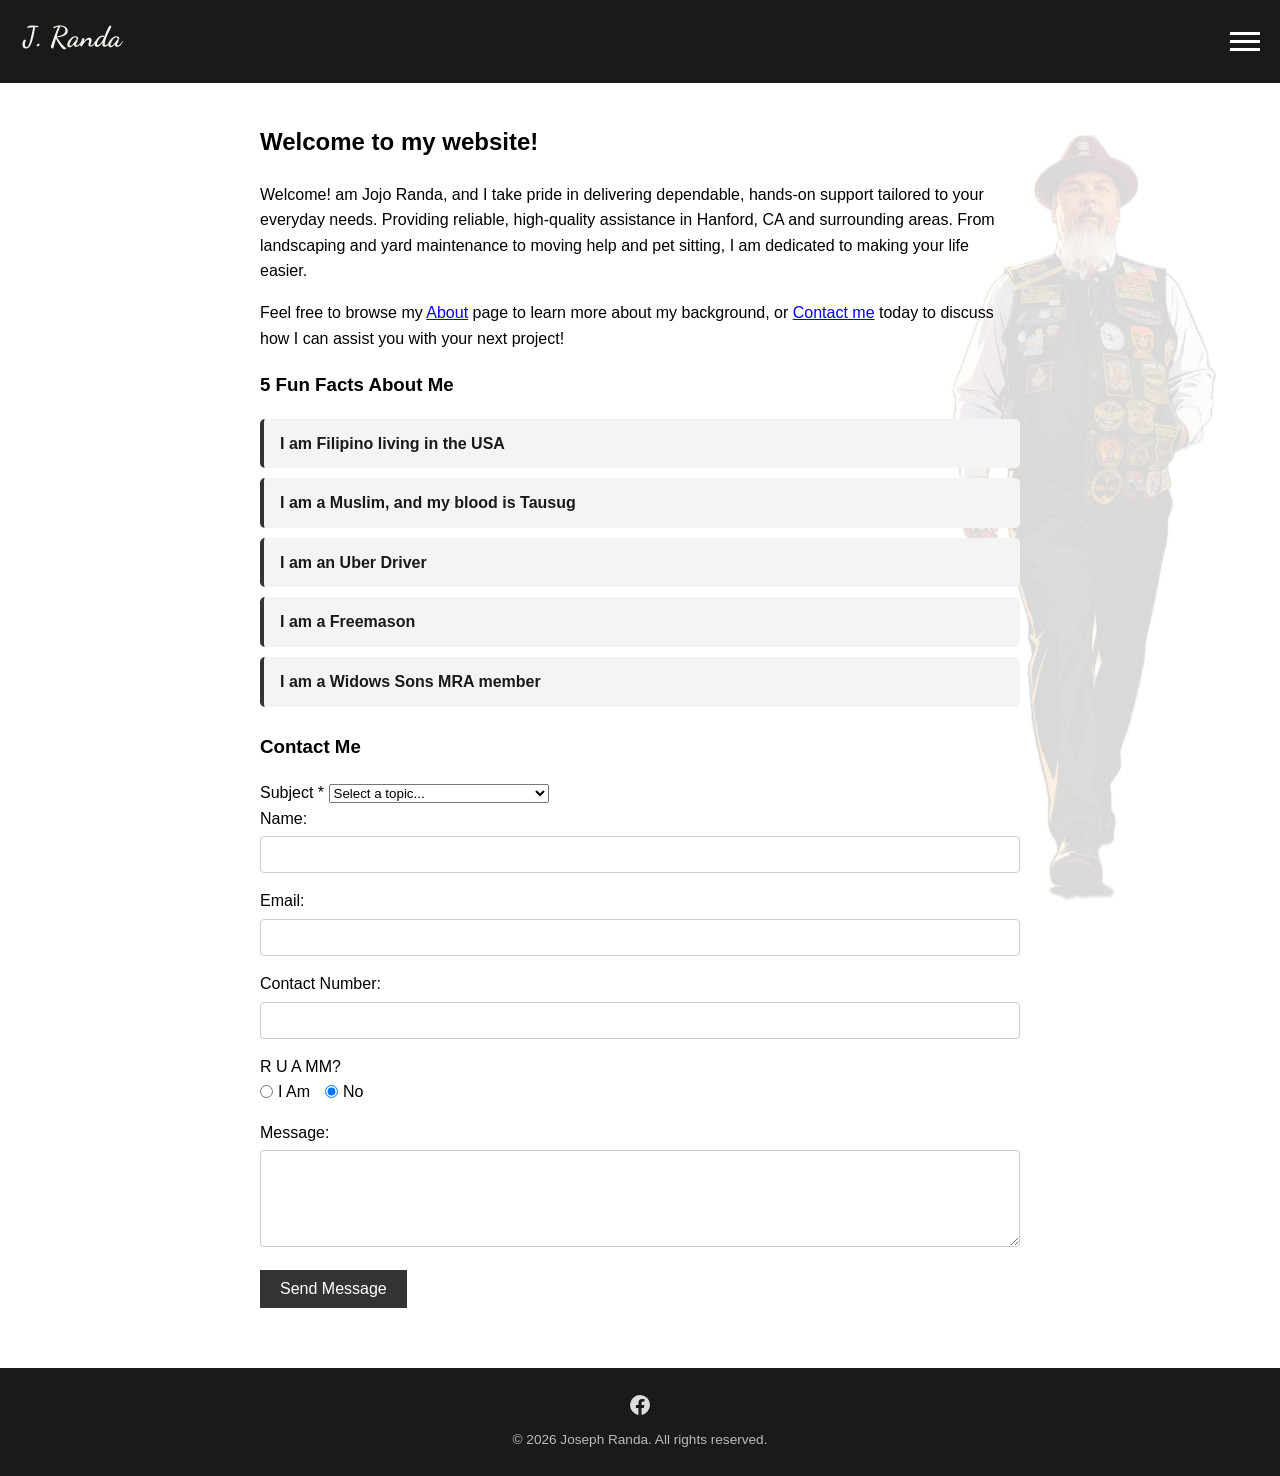
<file: index.html>
<!DOCTYPE html>
<html lang="en">
<head>
    <meta charset="UTF-8">
    <meta name="viewport" content="width=device-width, initial-scale=1.0">
    <title>J. Randa - Home</title>
    <link rel="stylesheet" href="style.css">
    <link rel="preconnect" href="https://fonts.googleapis.com">
    <link rel="preconnect" href="https://fonts.gstatic.com" crossorigin>
    <link href="https://fonts.googleapis.com/css2?family=Dancing+Script:wght@700&display=swap" rel="stylesheet">
</head>
<body>
    <!-- Floating Background Image -->
    <!-- CRITICAL: Make sure the file in GitHub is named EXACTLY IMG_4320.PNG -->
    <img src="images/IMG_4320.png" alt="JoJo Randa Background" class="floating-bg">


    <!-- HEADER (Closes before the main content) -->
    <header>
        <h1 class="site-logo"><a href="index.html" aria-label="JoJo Randa - Home"><svg viewBox="0 0 190 56" width="150" height="44" role="img" aria-hidden="true" focusable="false"><text x="4" y="42" font-family="'Dancing Script', cursive" font-weight="700" font-size="40" fill="#f7f4ee">J. Randa</text></svg></a></h1>
        
        <!-- Hamburger Icon -->
        <div class="hamburger" id="hamburger" onclick="toggleMenu()">
            <div></div>
            <div></div>
            <div></div>
        </div>
        
        <!-- Navigation Links -->
        <nav id="nav-menu">
            <a href="index.html">Home</a>
            <a href="about.html">About</a>
            <a href="uber.html">Uber</a>
            <a href="services.html">Services</a>
            <a href="faqs.html">FAQs</a>
            <a href="terms.html">Terms</a>
            <a href="privacy.html">Privacy</a>
        </nav>
    </header> 
    <!-- END OF HEADER -->

    <!-- MAIN CONTENT -->
    <div class="container">
        <h2>Welcome to my website!</h2>
        <p>Welcome! am Jojo Randa, and I take pride in delivering dependable, hands-on support tailored to your everyday needs. Providing reliable, high-quality assistance in Hanford, CA and surrounding areas. From landscaping and yard maintenance to moving help and pet sitting, I am dedicated to making your life easier.</p>
        <p>Feel free to browse my <a href="about.html" target="_self">About</a> page to learn more about my background, or <a href="index.html#contact">Contact me</a> today to discuss how I can assist you with your next project!</p>
        <h3>5 Fun Facts About Me</h3>
        <ul class="fun-facts">
            <li><a href="about.html#fact-filipino">I am Filipino living in the USA</a></li>
            <li><a href="about.html#fact-tausug">I am a Muslim, and my blood is Tausug</a></li>
            <li><a href="about.html#fact-uber">I am an Uber Driver</a></li>
            <li><a href="about.html#fact-freemason">I am a Freemason</a></li>
            <li><a href="about.html#fact-widowssons">I am a Widows Sons MRA member</a></li>
        </ul>

        <h3 id="contact">Contact Me</h3>
        <form action="https://formspree.io/f/xbgjalpl" method="POST">
            <label for="subject">Subject *</label>
            <select id="subject" name="subject" required>
                <option value="" disabled selected>Select a topic...</option>
                <option value="Landscaping">Landscaping & yard maintenance</option>
                <option value="Driving">Driving & package handling</option>
                <option value="Other services">Pet sitting, cleaning, etc...</option>
                <option value="I want to HIRE you!">I want to HIRE you!</option>
                <option value="Kuyang, broSon!">kuyang broSon!</option>
            </select> <!-- THIS WAS MISSING -->
<br>
            <label>Name:</label>
            <input type="text" name="name" required>
            
            <label>Email:</label>
            <input type="email" name="email" required>
            
            <label>Contact Number:</label>
            <input type="tel" name="phone" required>
            
            <label>R U A MM?</label>
            <div style="margin-bottom: 15px; display: flex; align-items: center; gap: 15px;">
                <label style="display: flex; align-items: center; font-weight: normal;">
                    <input type="radio" name="is_mm" value="Yes" id="mm_yes" style="width: auto; margin: 0 5px 0 0;" onchange="toggleMasonicFields()"> I Am
                </label>
                <label style="display: flex; align-items: center; font-weight: normal;">
                    <input type="radio" name="is_mm" value="No" id="mm_no" style="width: auto; margin: 0 5px 0 0;" onchange="toggleMasonicFields()" checked> No
                </label>
            </div>

            <!-- This section is hidden by default and shown via JavaScript -->
            <div id="masonic_fields" style="display: none; background: #f4f4f4; padding: 15px; border-radius: 5px; margin-bottom: 15px; border-left: 4px solid #333;">
                <label>Mother Lodge:</label>
                <input type="text" name="mother_lodge">
                
                <label>Grand Lodge of:</label>
                <input type="text" name="grand_lodge">
            </div>

            <label>Message:</label>
            <textarea name="message" rows="5" required></textarea>
            
            <button type="submit">Send Message</button>
        </form>
    </div>

    <!-- Add this script right below the container to make the Yes/No buttons work -->
    <script>
        function toggleMasonicFields() {
            var yesRadio = document.getElementById('mm_yes');
            var masonicFields = document.getElementById('masonic_fields');
            
            if (yesRadio.checked) {
                masonicFields.style.display = 'block';
            } else {
                masonicFields.style.display = 'none';
            }
        }
    </script>

    <!-- FOOTER -->
    <footer>
        <nav class="footer-nav">
            <a href="terms.html">Terms</a>
            <a href="privacy.html">Privacy</a>
            <a href="faqs.html">FAQs</a>
        </nav>
        <div class="footer-social">
            <a href="https://www.facebook.com/joseph.randa357TAUSUG" target="_blank" rel="noopener noreferrer" aria-label="Facebook">
                <svg viewBox="0 0 24 24" width="24" height="24" fill="currentColor" aria-hidden="true" focusable="false"><path d="M22 12a10 10 0 1 0-11.56 9.88v-6.99H7.9V12h2.54V9.8c0-2.5 1.49-3.89 3.77-3.89 1.09 0 2.24.2 2.24.2v2.46h-1.26c-1.24 0-1.63.77-1.63 1.56V12h2.78l-.45 2.89h-2.33v6.99A10 10 0 0 0 22 12z"/></svg>
            </a>
        </div>
        <p>&copy; 2026 Joseph Randa. All rights reserved.</p>
    </footer>

    <!-- JavaScript to toggle the menu -->
    <script>
        function toggleMenu() {
            document.getElementById('hamburger').classList.toggle('open');
            document.getElementById('nav-menu').classList.toggle('open');
        }
    </script>
</body>
</html>
</file>
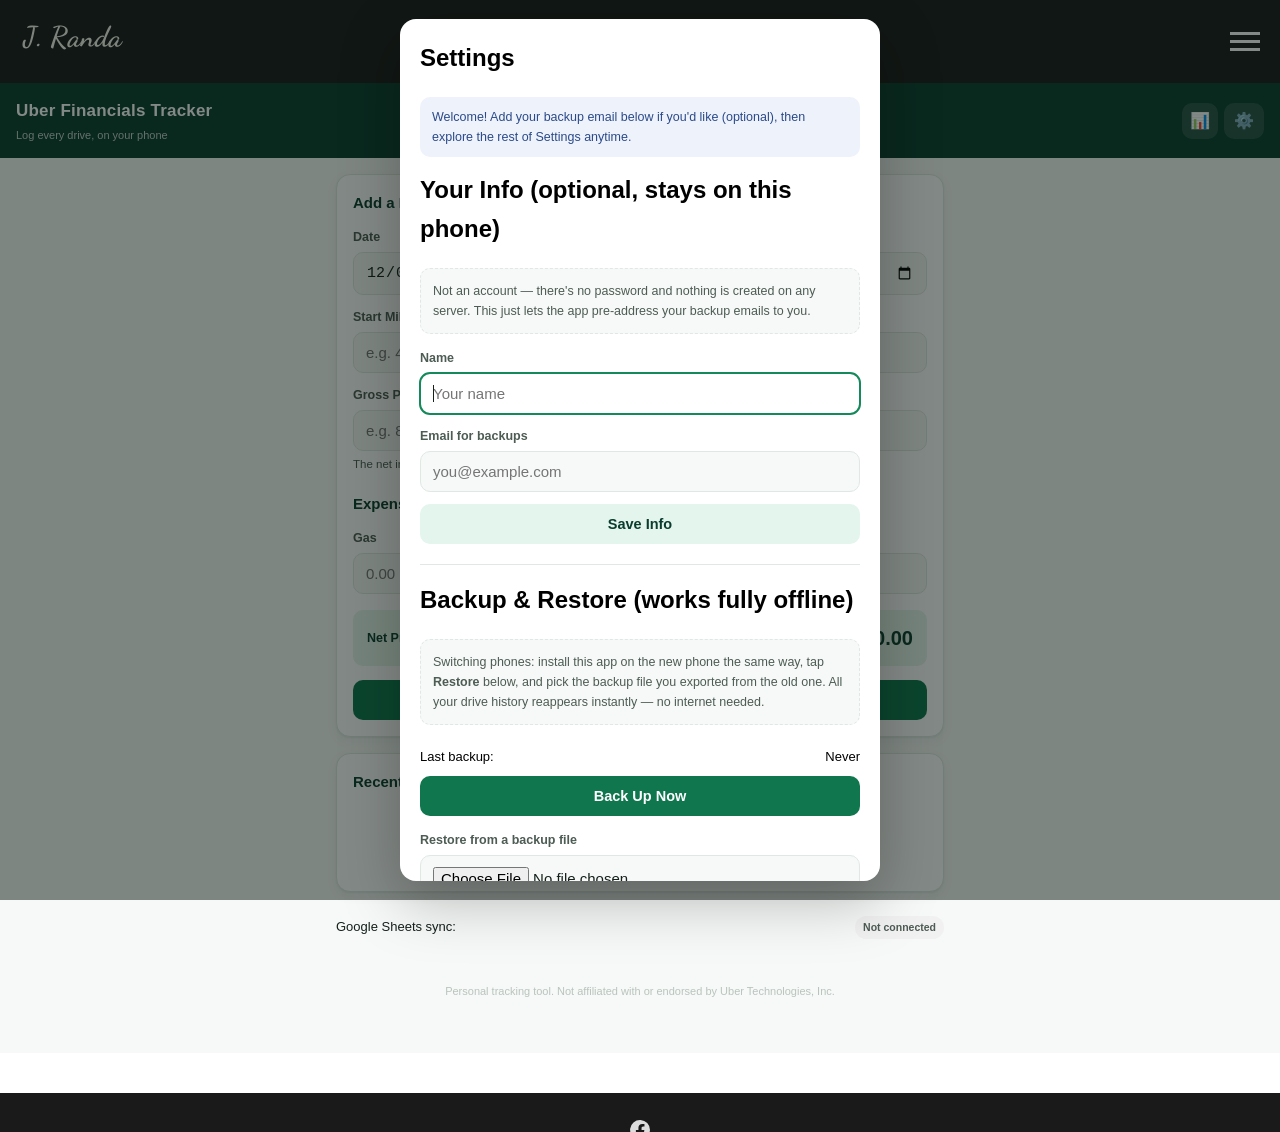
<file: uber/index.html>
<!DOCTYPE html>
<html lang="en">
<head>
<meta charset="UTF-8">
<meta http-equiv="refresh" content="0; url=../uber.html">
<title>Uber Financials Tracker</title>
</head>
<body>
<p><a href="../uber.html">Continue to Uber Financials Tracker</a></p>
</body>
</html>
</file>
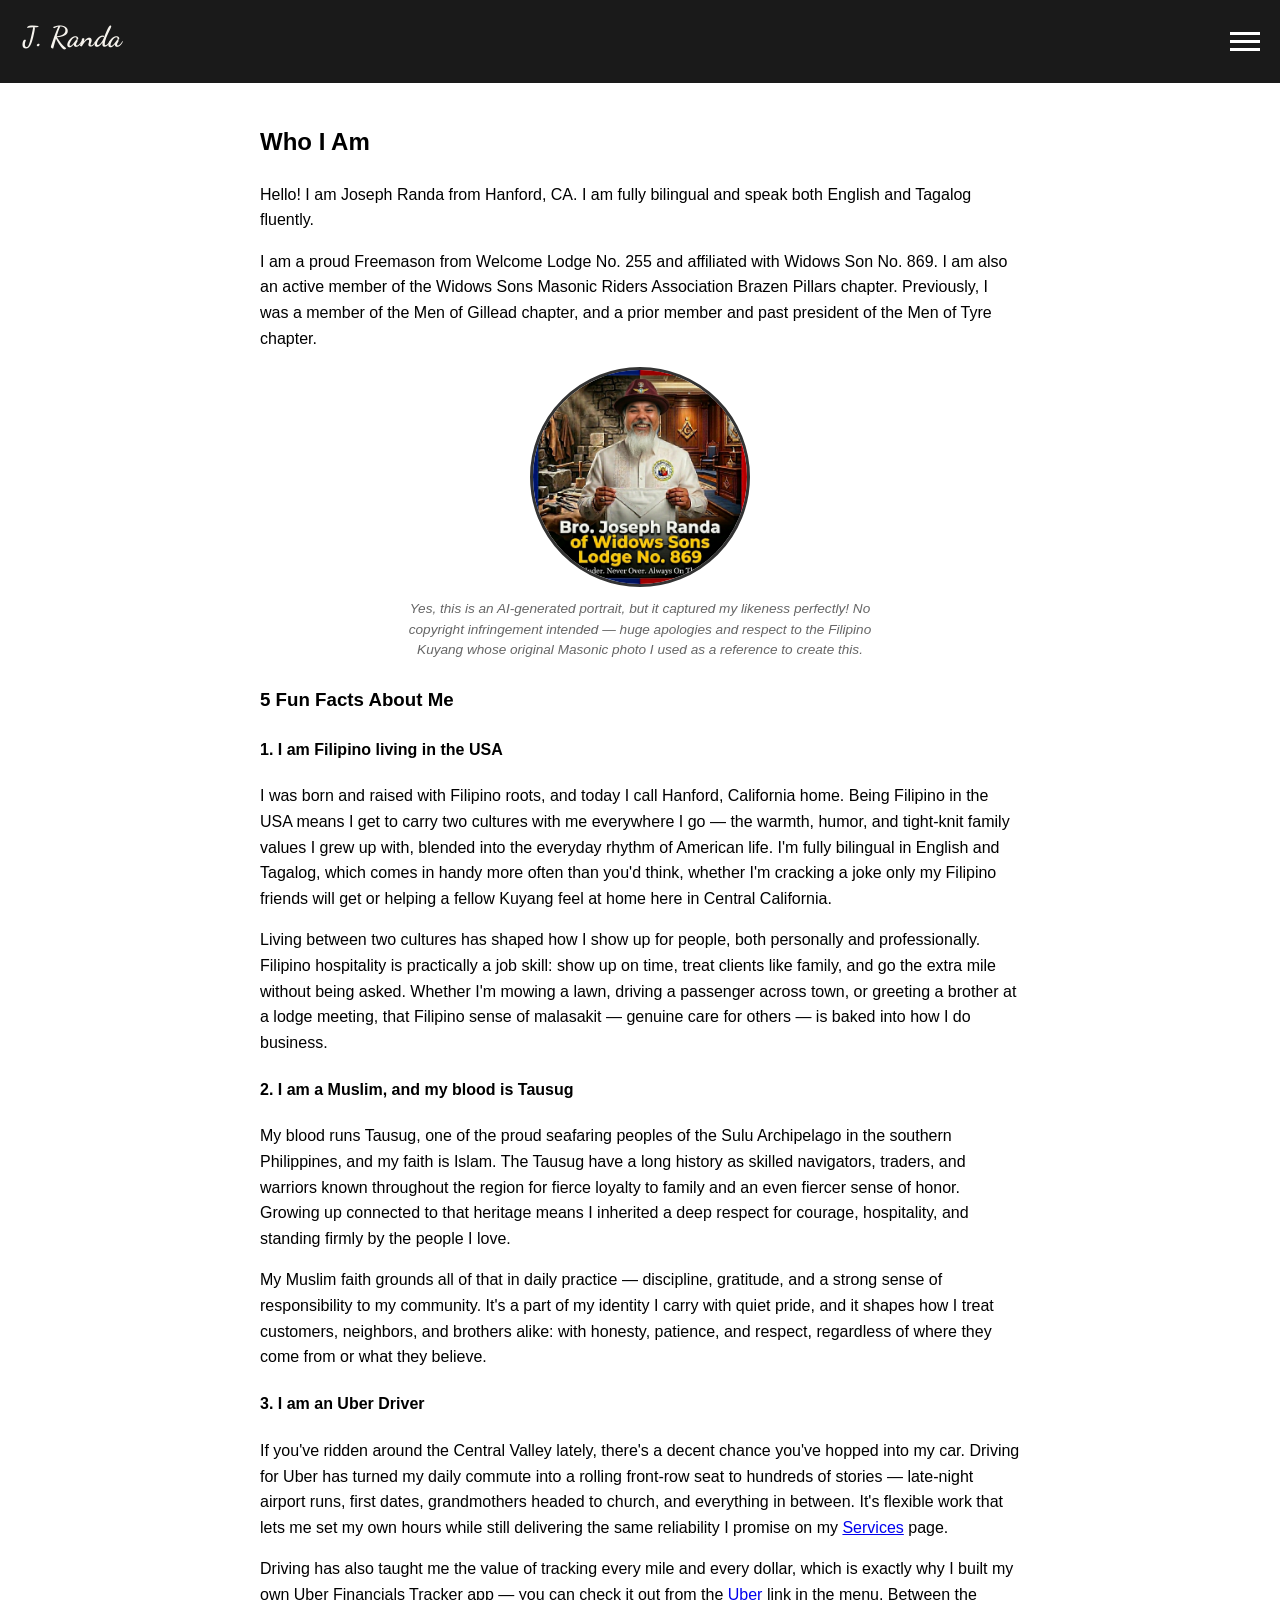
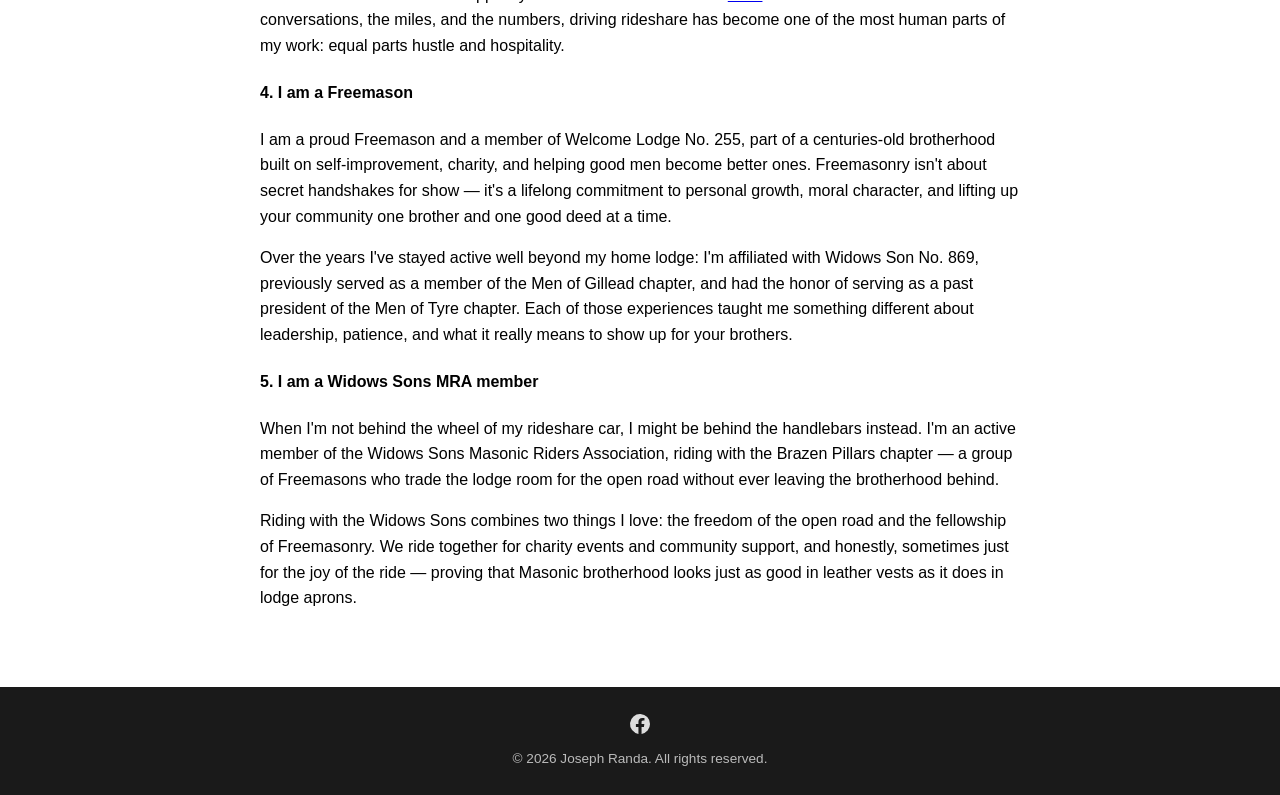
<file: about.html>
<!DOCTYPE html>
<html lang="en">
<head>
    <meta charset="UTF-8">
    <meta name="viewport" content="width=device-width, initial-scale=1.0">
    <title>J. Randa - About</title>
    <link rel="stylesheet" href="style.css">
    <link rel="preconnect" href="https://fonts.googleapis.com">
    <link rel="preconnect" href="https://fonts.gstatic.com" crossorigin>
    <link href="https://fonts.googleapis.com/css2?family=Dancing+Script:wght@700&display=swap" rel="stylesheet">
</head>
<body>
    <header>
    <h1 class="site-logo"><a href="index.html" aria-label="JoJo Randa - Home"><svg viewBox="0 0 190 56" width="150" height="44" role="img" aria-hidden="true" focusable="false"><text x="4" y="42" font-family="'Dancing Script', cursive" font-weight="700" font-size="40" fill="#f7f4ee">J. Randa</text></svg></a></h1>
    <div class="hamburger" id="hamburger" onclick="toggleMenu()">
        <div></div>
        <div></div>
        <div></div>
    </div>
    <nav id="nav-menu">
        <a href="index.html">Home</a>
        <a href="about.html">About</a>
        <a href="uber.html">Uber</a>
        <a href="services.html">Services</a>
        <a href="faqs.html">FAQs</a>
        <a href="terms.html">Terms</a>
        <a href="privacy.html">Privacy</a>
    </nav>
</header>

    <div class="container">
        <h2>Who I Am</h2>
        <p>Hello! I am Joseph Randa from Hanford, CA. I am fully bilingual and speak both English and Tagalog fluently.</p>
        <p>I am a proud Freemason from Welcome Lodge No. 255 and affiliated with Widows Son No. 869. I am also an active member of the Widows Sons Masonic Riders Association Brazen Pillars chapter. Previously, I was a member of the Men of Gillead chapter, and a prior member and past president of the Men of Tyre chapter.</p>

        <figure class="profile-pic">
            <img src="images/IMG_2097.png" alt="Portrait of Joseph Randa">
            <figcaption>Yes, this is an AI-generated portrait, but it captured my likeness perfectly! No copyright infringement intended &mdash; huge apologies and respect to the Filipino Kuyang whose original Masonic photo I used as a reference to create this.</figcaption>
        </figure>

        <h3>5 Fun Facts About Me</h3>

        <h4 id="fact-filipino">1. I am Filipino living in the USA</h4>
        <p>I was born and raised with Filipino roots, and today I call Hanford, California home. Being Filipino in the USA means I get to carry two cultures with me everywhere I go — the warmth, humor, and tight-knit family values I grew up with, blended into the everyday rhythm of American life. I'm fully bilingual in English and Tagalog, which comes in handy more often than you'd think, whether I'm cracking a joke only my Filipino friends will get or helping a fellow Kuyang feel at home here in Central California.</p>
        <p>Living between two cultures has shaped how I show up for people, both personally and professionally. Filipino hospitality is practically a job skill: show up on time, treat clients like family, and go the extra mile without being asked. Whether I'm mowing a lawn, driving a passenger across town, or greeting a brother at a lodge meeting, that Filipino sense of malasakit — genuine care for others — is baked into how I do business.</p>

        <h4 id="fact-tausug">2. I am a Muslim, and my blood is Tausug</h4>
        <p>My blood runs Tausug, one of the proud seafaring peoples of the Sulu Archipelago in the southern Philippines, and my faith is Islam. The Tausug have a long history as skilled navigators, traders, and warriors known throughout the region for fierce loyalty to family and an even fiercer sense of honor. Growing up connected to that heritage means I inherited a deep respect for courage, hospitality, and standing firmly by the people I love.</p>
        <p>My Muslim faith grounds all of that in daily practice — discipline, gratitude, and a strong sense of responsibility to my community. It's a part of my identity I carry with quiet pride, and it shapes how I treat customers, neighbors, and brothers alike: with honesty, patience, and respect, regardless of where they come from or what they believe.</p>

        <h4 id="fact-uber">3. I am an Uber Driver</h4>
        <p>If you've ridden around the Central Valley lately, there's a decent chance you've hopped into my car. Driving for Uber has turned my daily commute into a rolling front-row seat to hundreds of stories — late-night airport runs, first dates, grandmothers headed to church, and everything in between. It's flexible work that lets me set my own hours while still delivering the same reliability I promise on my <a href="services.html">Services</a> page.</p>
        <p>Driving has also taught me the value of tracking every mile and every dollar, which is exactly why I built my own Uber Financials Tracker app — you can check it out from the <a href="uber.html">Uber</a> link in the menu. Between the conversations, the miles, and the numbers, driving rideshare has become one of the most human parts of my work: equal parts hustle and hospitality.</p>

        <h4 id="fact-freemason">4. I am a Freemason</h4>
        <p>I am a proud Freemason and a member of Welcome Lodge No. 255, part of a centuries-old brotherhood built on self-improvement, charity, and helping good men become better ones. Freemasonry isn't about secret handshakes for show — it's a lifelong commitment to personal growth, moral character, and lifting up your community one brother and one good deed at a time.</p>
        <p>Over the years I've stayed active well beyond my home lodge: I'm affiliated with Widows Son No. 869, previously served as a member of the Men of Gillead chapter, and had the honor of serving as a past president of the Men of Tyre chapter. Each of those experiences taught me something different about leadership, patience, and what it really means to show up for your brothers.</p>

        <h4 id="fact-widowssons">5. I am a Widows Sons MRA member</h4>
        <p>When I'm not behind the wheel of my rideshare car, I might be behind the handlebars instead. I'm an active member of the Widows Sons Masonic Riders Association, riding with the Brazen Pillars chapter — a group of Freemasons who trade the lodge room for the open road without ever leaving the brotherhood behind.</p>
        <p>Riding with the Widows Sons combines two things I love: the freedom of the open road and the fellowship of Freemasonry. We ride together for charity events and community support, and honestly, sometimes just for the joy of the ride — proving that Masonic brotherhood looks just as good in leather vests as it does in lodge aprons.</p>

    </div>
    <footer>
        <nav class="footer-nav">
            <a href="terms.html">Terms</a>
            <a href="privacy.html">Privacy</a>
            <a href="faqs.html">FAQs</a>
        </nav>
        <div class="footer-social">
            <a href="https://www.facebook.com/joseph.randa357TAUSUG" target="_blank" rel="noopener noreferrer" aria-label="Facebook">
                <svg viewBox="0 0 24 24" width="24" height="24" fill="currentColor" aria-hidden="true" focusable="false"><path d="M22 12a10 10 0 1 0-11.56 9.88v-6.99H7.9V12h2.54V9.8c0-2.5 1.49-3.89 3.77-3.89 1.09 0 2.24.2 2.24.2v2.46h-1.26c-1.24 0-1.63.77-1.63 1.56V12h2.78l-.45 2.89h-2.33v6.99A10 10 0 0 0 22 12z"/></svg>
            </a>
        </div>
        <p>&copy; 2026 Joseph Randa. All rights reserved.</p>
    </footer>

    <script>
    function toggleMenu() {
        document.getElementById('hamburger').classList.toggle('open');
        document.getElementById('nav-menu').classList.toggle('open');
    }
</script>
</body>
</html>
</file>
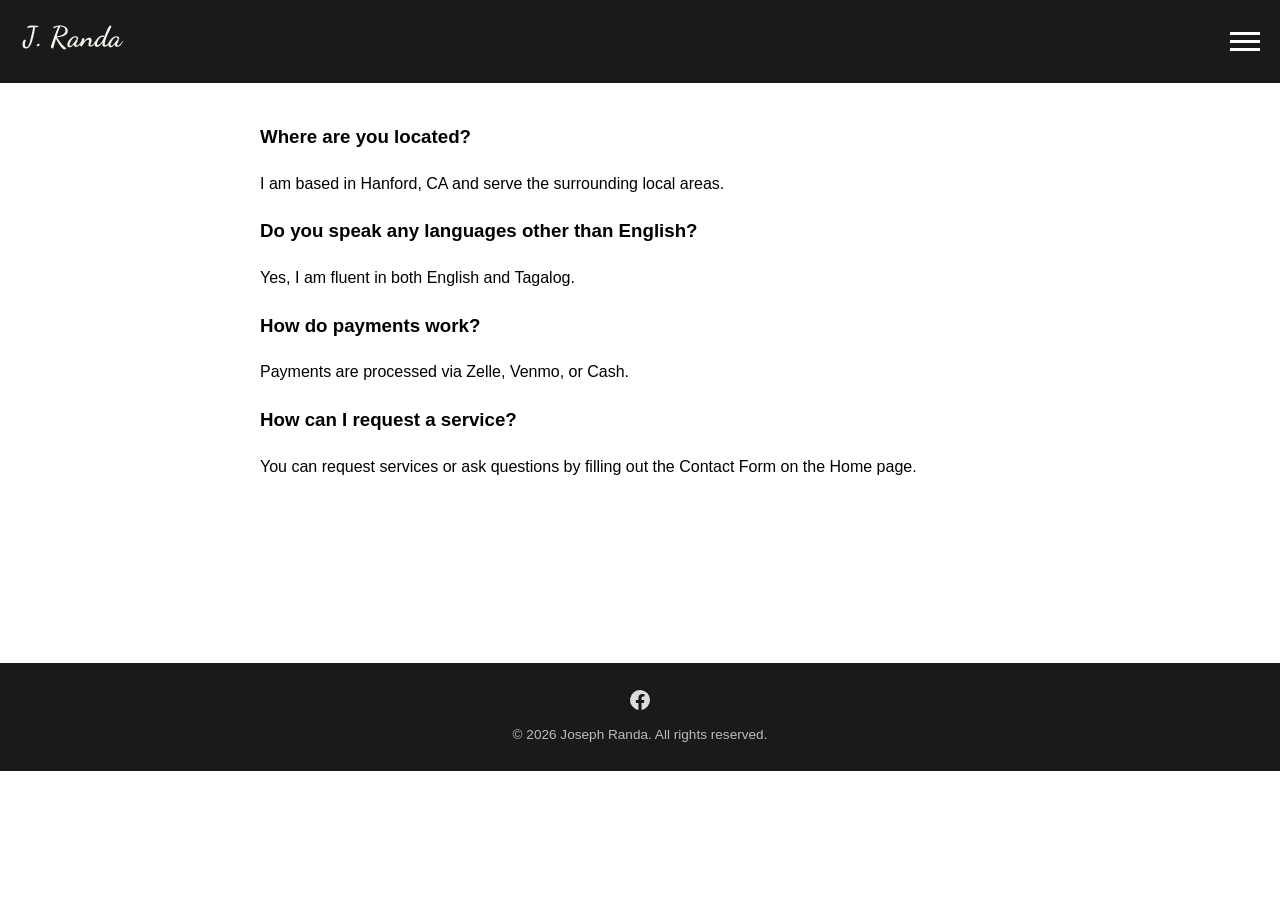
<file: faqs.html>
<!DOCTYPE html>
<html lang="en">
<head>
    <meta charset="UTF-8">
    <meta name="viewport" content="width=device-width, initial-scale=1.0">
    <title>J. Randa - FAQs</title>
    <link rel="stylesheet" href="style.css">
    <link rel="preconnect" href="https://fonts.googleapis.com">
    <link rel="preconnect" href="https://fonts.gstatic.com" crossorigin>
    <link href="https://fonts.googleapis.com/css2?family=Dancing+Script:wght@700&display=swap" rel="stylesheet">
</head>
<body>
    <header>
        <h1 class="site-logo"><a href="index.html" aria-label="JoJo Randa - Home"><svg viewBox="0 0 190 56" width="150" height="44" role="img" aria-hidden="true" focusable="false"><text x="4" y="42" font-family="'Dancing Script', cursive" font-weight="700" font-size="40" fill="#f7f4ee">J. Randa</text></svg></a></h1>
    <div class="hamburger" id="hamburger" onclick="toggleMenu()">
        <div></div>
        <div></div>
        <div></div>
    </div>
    <nav id="nav-menu">
        <a href="index.html">Home</a>
        <a href="about.html">About</a>
        <a href="uber.html">Uber</a>
        <a href="services.html">Services</a>
        <a href="faqs.html">FAQs</a>
        <a href="terms.html">Terms</a>
        <a href="privacy.html">Privacy</a>
    </nav>
</header>
    <div class="container">
        <div class="faq">
            <h3>Where are you located?</h3>
            <p>I am based in Hanford, CA and serve the surrounding local areas.</p>
        </div>
        <div class="faq">
            <h3>Do you speak any languages other than English?</h3>
            <p>Yes, I am fluent in both English and Tagalog.</p>
        </div>
        <div class="faq">
            <h3>How do payments work?</h3>
            <p>Payments are processed via Zelle, Venmo, or Cash.</p>
        </div>
        <div class="faq">
            <h3>How can I request a service?</h3>
            <p>You can request services or ask questions by filling out the Contact Form on the Home page.</p>
        </div>
    </div>
    <footer>
        <nav class="footer-nav">
            <a href="terms.html">Terms</a>
            <a href="privacy.html">Privacy</a>
            <a href="faqs.html">FAQs</a>
        </nav>
        <div class="footer-social">
            <a href="https://www.facebook.com/joseph.randa357TAUSUG" target="_blank" rel="noopener noreferrer" aria-label="Facebook">
                <svg viewBox="0 0 24 24" width="24" height="24" fill="currentColor" aria-hidden="true" focusable="false"><path d="M22 12a10 10 0 1 0-11.56 9.88v-6.99H7.9V12h2.54V9.8c0-2.5 1.49-3.89 3.77-3.89 1.09 0 2.24.2 2.24.2v2.46h-1.26c-1.24 0-1.63.77-1.63 1.56V12h2.78l-.45 2.89h-2.33v6.99A10 10 0 0 0 22 12z"/></svg>
            </a>
        </div>
        <p>&copy; 2026 Joseph Randa. All rights reserved.</p>
    </footer>
</body>
    <script>
    function toggleMenu() {
        document.getElementById('hamburger').classList.toggle('open');
        document.getElementById('nav-menu').classList.toggle('open');
    }
</script>

</html>
</file>
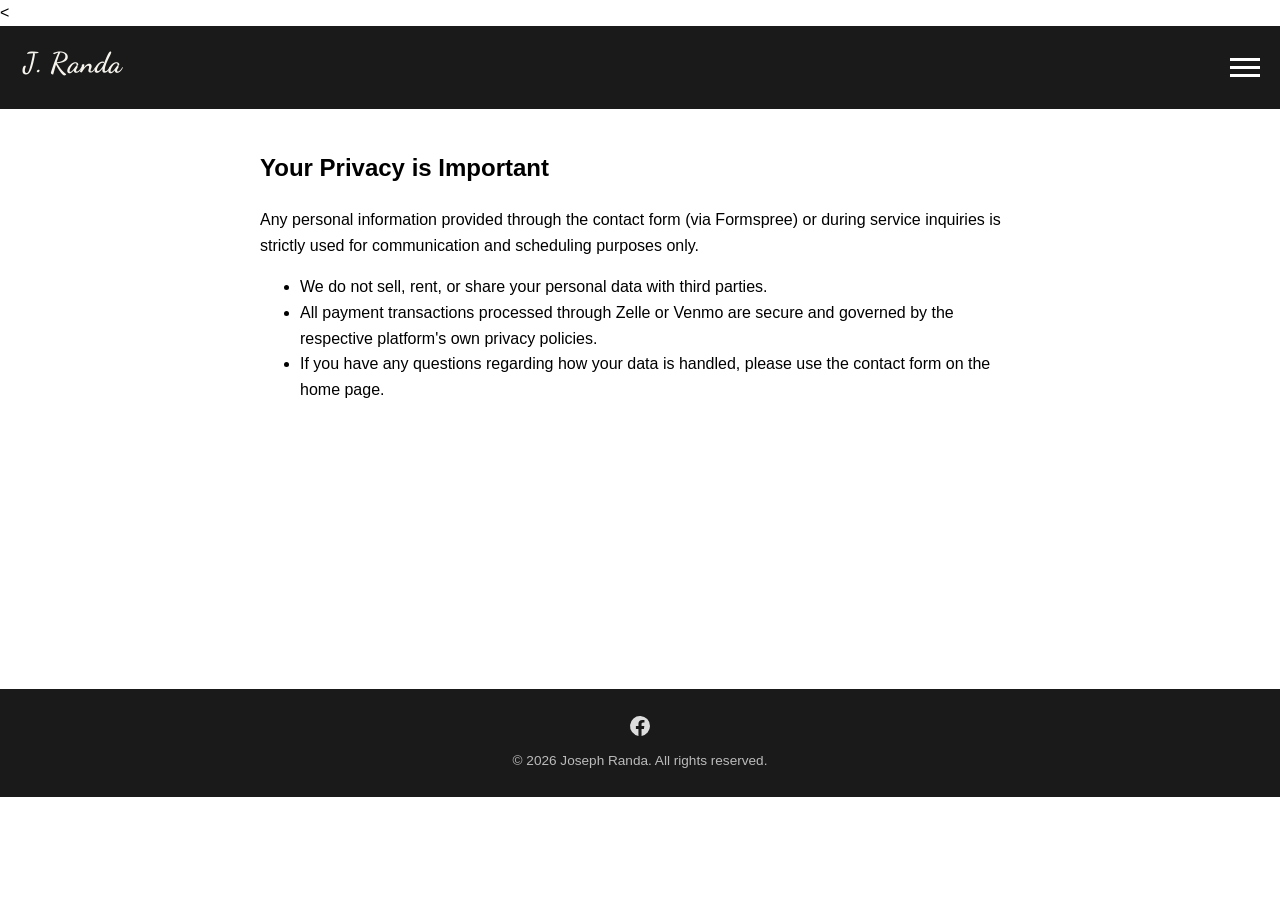
<file: privacy.html>
<!DOCTYPE html>
<html lang="en">
<head>
    <meta charset="UTF-8">
    <meta name="viewport" content="width=device-width, initial-scale=1.0">
    <title>J. Randa - Privacy Policy</title>
    <link rel="stylesheet" href="style.css">
    <link rel="preconnect" href="https://fonts.googleapis.com">
    <link rel="preconnect" href="https://fonts.gstatic.com" crossorigin>
    <link href="https://fonts.googleapis.com/css2?family=Dancing+Script:wght@700&display=swap" rel="stylesheet">
</head>
<body>
    <<header>
    <h1 class="site-logo"><a href="index.html" aria-label="JoJo Randa - Home"><svg viewBox="0 0 190 56" width="150" height="44" role="img" aria-hidden="true" focusable="false"><text x="4" y="42" font-family="'Dancing Script', cursive" font-weight="700" font-size="40" fill="#f7f4ee">J. Randa</text></svg></a></h1>
    <div class="hamburger" id="hamburger" onclick="toggleMenu()">
        <div></div>
        <div></div>
        <div></div>
    </div>
    <nav id="nav-menu">
        <a href="index.html">Home</a>
        <a href="about.html">About</a>
        <a href="uber.html">Uber</a>
        <a href="services.html">Services</a>
        <a href="faqs.html">FAQs</a>
        <a href="terms.html">Terms</a>
        <a href="privacy.html">Privacy</a>
    </nav>
</header>
    <div class="container">
        <h2>Your Privacy is Important</h2>
        <p>Any personal information provided through the contact form (via Formspree) or during service inquiries is strictly used for communication and scheduling purposes only.</p>
        <ul>
            <li>We do not sell, rent, or share your personal data with third parties.</li>
            <li>All payment transactions processed through Zelle or Venmo are secure and governed by the respective platform's own privacy policies.</li>
            <li>If you have any questions regarding how your data is handled, please use the contact form on the home page.</li>
        </ul>
    </div>
    <footer>
        <nav class="footer-nav">
            <a href="terms.html">Terms</a>
            <a href="privacy.html">Privacy</a>
            <a href="faqs.html">FAQs</a>
        </nav>
        <div class="footer-social">
            <a href="https://www.facebook.com/joseph.randa357TAUSUG" target="_blank" rel="noopener noreferrer" aria-label="Facebook">
                <svg viewBox="0 0 24 24" width="24" height="24" fill="currentColor" aria-hidden="true" focusable="false"><path d="M22 12a10 10 0 1 0-11.56 9.88v-6.99H7.9V12h2.54V9.8c0-2.5 1.49-3.89 3.77-3.89 1.09 0 2.24.2 2.24.2v2.46h-1.26c-1.24 0-1.63.77-1.63 1.56V12h2.78l-.45 2.89h-2.33v6.99A10 10 0 0 0 22 12z"/></svg>
            </a>
        </div>
        <p>&copy; 2026 Joseph Randa. All rights reserved.</p>
    </footer>
</body>
    <script>
    function toggleMenu() {
        document.getElementById('hamburger').classList.toggle('open');
        document.getElementById('nav-menu').classList.toggle('open');
    }
</script>

</html>
</file>
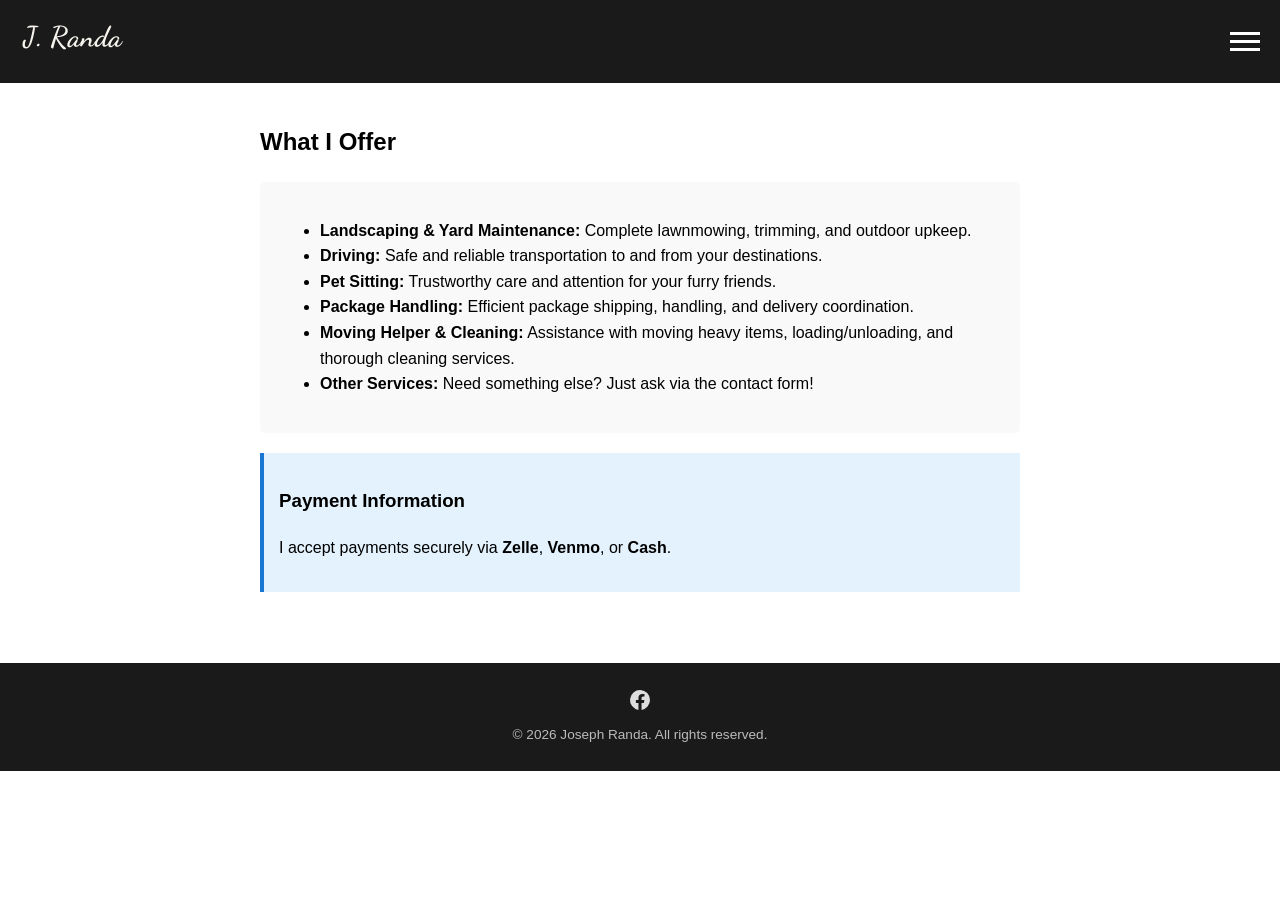
<file: services.html>
<!DOCTYPE html>
<html lang="en">
<head>
    <meta charset="UTF-8">
    <meta name="viewport" content="width=device-width, initial-scale=1.0">
    <title>J. Randa - Services</title>
    <link rel="stylesheet" href="style.css">
    <link rel="preconnect" href="https://fonts.googleapis.com">
    <link rel="preconnect" href="https://fonts.gstatic.com" crossorigin>
    <link href="https://fonts.googleapis.com/css2?family=Dancing+Script:wght@700&display=swap" rel="stylesheet">
</head>
<body>
    <header>
    <h1 class="site-logo"><a href="index.html" aria-label="JoJo Randa - Home"><svg viewBox="0 0 190 56" width="150" height="44" role="img" aria-hidden="true" focusable="false"><text x="4" y="42" font-family="'Dancing Script', cursive" font-weight="700" font-size="40" fill="#f7f4ee">J. Randa</text></svg></a></h1>
    <div class="hamburger" id="hamburger" onclick="toggleMenu()">
        <div></div>
        <div></div>
        <div></div>
    </div>
    <nav id="nav-menu">
        <a href="index.html">Home</a>
        <a href="about.html">About</a>
        <a href="uber.html">Uber</a>
        <a href="services.html">Services</a>
        <a href="faqs.html">FAQs</a>
        <a href="terms.html">Terms</a>
        <a href="privacy.html">Privacy</a>
    </nav>
</header>

    <div class="container">
        <h2>What I Offer</h2>
        <div class="service-list">
            <ul>
                <li><strong>Landscaping & Yard Maintenance:</strong> Complete lawnmowing, trimming, and outdoor upkeep.</li>
                <li><strong>Driving:</strong> Safe and reliable transportation to and from your destinations.</li>
                <li><strong>Pet Sitting:</strong> Trustworthy care and attention for your furry friends.</li>
                <li><strong>Package Handling:</strong> Efficient package shipping, handling, and delivery coordination.</li>
                <li><strong>Moving Helper & Cleaning:</strong> Assistance with moving heavy items, loading/unloading, and thorough cleaning services.</li>
                <li><strong>Other Services:</strong> Need something else? Just ask via the contact form!</li>
            </ul>
        </div>

        <div class="payment-info">
            <h3>Payment Information</h3>
            <p>I accept payments securely via <strong>Zelle</strong>, <strong>Venmo</strong>, or <strong>Cash</strong>. </p>
           <!-- <ul>
                <li><strong>90%</strong> goes to Zelle: <code>559-410-3453</code></li>
                <li><strong>10%</strong> goes to Zelle: <code>619-730-8665</code></li>
            </ul> -->
        </div>
    </div>
    <footer>
        <nav class="footer-nav">
            <a href="terms.html">Terms</a>
            <a href="privacy.html">Privacy</a>
            <a href="faqs.html">FAQs</a>
        </nav>
        <div class="footer-social">
            <a href="https://www.facebook.com/joseph.randa357TAUSUG" target="_blank" rel="noopener noreferrer" aria-label="Facebook">
                <svg viewBox="0 0 24 24" width="24" height="24" fill="currentColor" aria-hidden="true" focusable="false"><path d="M22 12a10 10 0 1 0-11.56 9.88v-6.99H7.9V12h2.54V9.8c0-2.5 1.49-3.89 3.77-3.89 1.09 0 2.24.2 2.24.2v2.46h-1.26c-1.24 0-1.63.77-1.63 1.56V12h2.78l-.45 2.89h-2.33v6.99A10 10 0 0 0 22 12z"/></svg>
            </a>
        </div>
        <p>&copy; 2026 Joseph Randa. All rights reserved.</p>
    </footer>
</body>
    <script>
    function toggleMenu() {
        document.getElementById('hamburger').classList.toggle('open');
        document.getElementById('nav-menu').classList.toggle('open');
    }
</script>

</html>
</file>
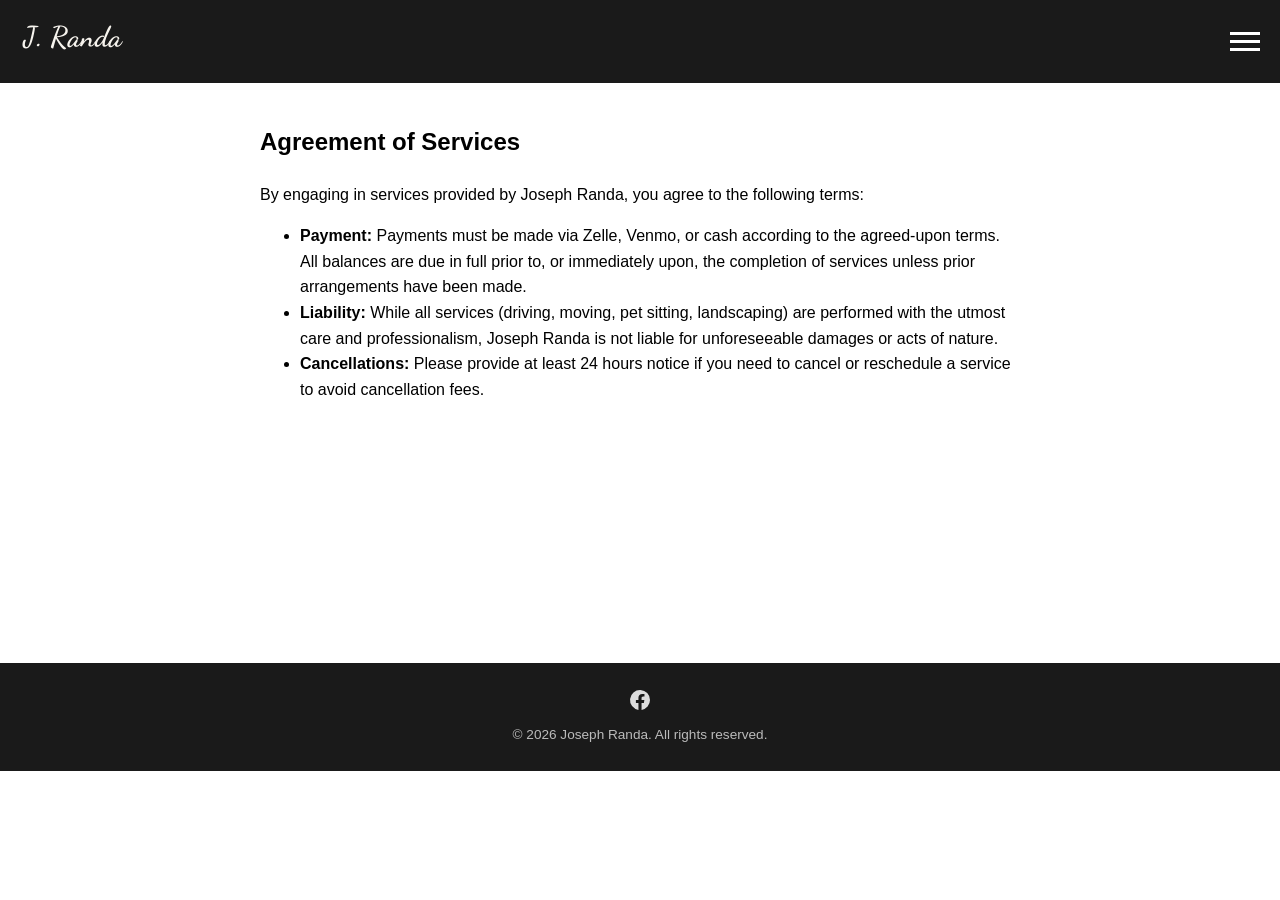
<file: terms.html>
<!DOCTYPE html>
<html lang="en">
<head>
    <meta charset="UTF-8">
    <meta name="viewport" content="width=device-width, initial-scale=1.0">
    <title>J. Randa - Terms of Service</title>
    <link rel="stylesheet" href="style.css">
    <link rel="preconnect" href="https://fonts.googleapis.com">
    <link rel="preconnect" href="https://fonts.gstatic.com" crossorigin>
    <link href="https://fonts.googleapis.com/css2?family=Dancing+Script:wght@700&display=swap" rel="stylesheet">
</head>
<body>
    <header>
    <h1 class="site-logo"><a href="index.html" aria-label="JoJo Randa - Home"><svg viewBox="0 0 190 56" width="150" height="44" role="img" aria-hidden="true" focusable="false"><text x="4" y="42" font-family="'Dancing Script', cursive" font-weight="700" font-size="40" fill="#f7f4ee">J. Randa</text></svg></a></h1>
    <div class="hamburger" id="hamburger" onclick="toggleMenu()">
        <div></div>
        <div></div>
        <div></div>
    </div>
    <nav id="nav-menu">
        <a href="index.html">Home</a>
        <a href="about.html">About</a>
        <a href="uber.html">Uber</a>
        <a href="services.html">Services</a>
        <a href="faqs.html">FAQs</a>
        <a href="terms.html">Terms</a>
        <a href="privacy.html">Privacy</a>
    </nav>
</header>

    <div class="container">
        <h2>Agreement of Services</h2>
        <p>By engaging in services provided by Joseph Randa, you agree to the following terms:</p>
        <ul>
            <li><strong>Payment:</strong> Payments must be made via Zelle, Venmo, or cash according to the agreed-upon terms. All balances are due in full prior to, or immediately upon, the completion of services unless prior arrangements have been made.</li>
            <li><strong>Liability:</strong> While all services (driving, moving, pet sitting, landscaping) are performed with the utmost care and professionalism, Joseph Randa is not liable for unforeseeable damages or acts of nature.</li>
            <li><strong>Cancellations:</strong> Please provide at least 24 hours notice if you need to cancel or reschedule a service to avoid cancellation fees.</li>
        </ul>
    </div>
    <footer>
        <nav class="footer-nav">
            <a href="terms.html">Terms</a>
            <a href="privacy.html">Privacy</a>
            <a href="faqs.html">FAQs</a>
        </nav>
        <div class="footer-social">
            <a href="https://www.facebook.com/joseph.randa357TAUSUG" target="_blank" rel="noopener noreferrer" aria-label="Facebook">
                <svg viewBox="0 0 24 24" width="24" height="24" fill="currentColor" aria-hidden="true" focusable="false"><path d="M22 12a10 10 0 1 0-11.56 9.88v-6.99H7.9V12h2.54V9.8c0-2.5 1.49-3.89 3.77-3.89 1.09 0 2.24.2 2.24.2v2.46h-1.26c-1.24 0-1.63.77-1.63 1.56V12h2.78l-.45 2.89h-2.33v6.99A10 10 0 0 0 22 12z"/></svg>
            </a>
        </div>
        <p>&copy; 2026 Joseph Randa. All rights reserved.</p>
    </footer>
</body>
    <script>
    function toggleMenu() {
        document.getElementById('hamburger').classList.toggle('open');
        document.getElementById('nav-menu').classList.toggle('open');
    }
</script>

</html>
</file>
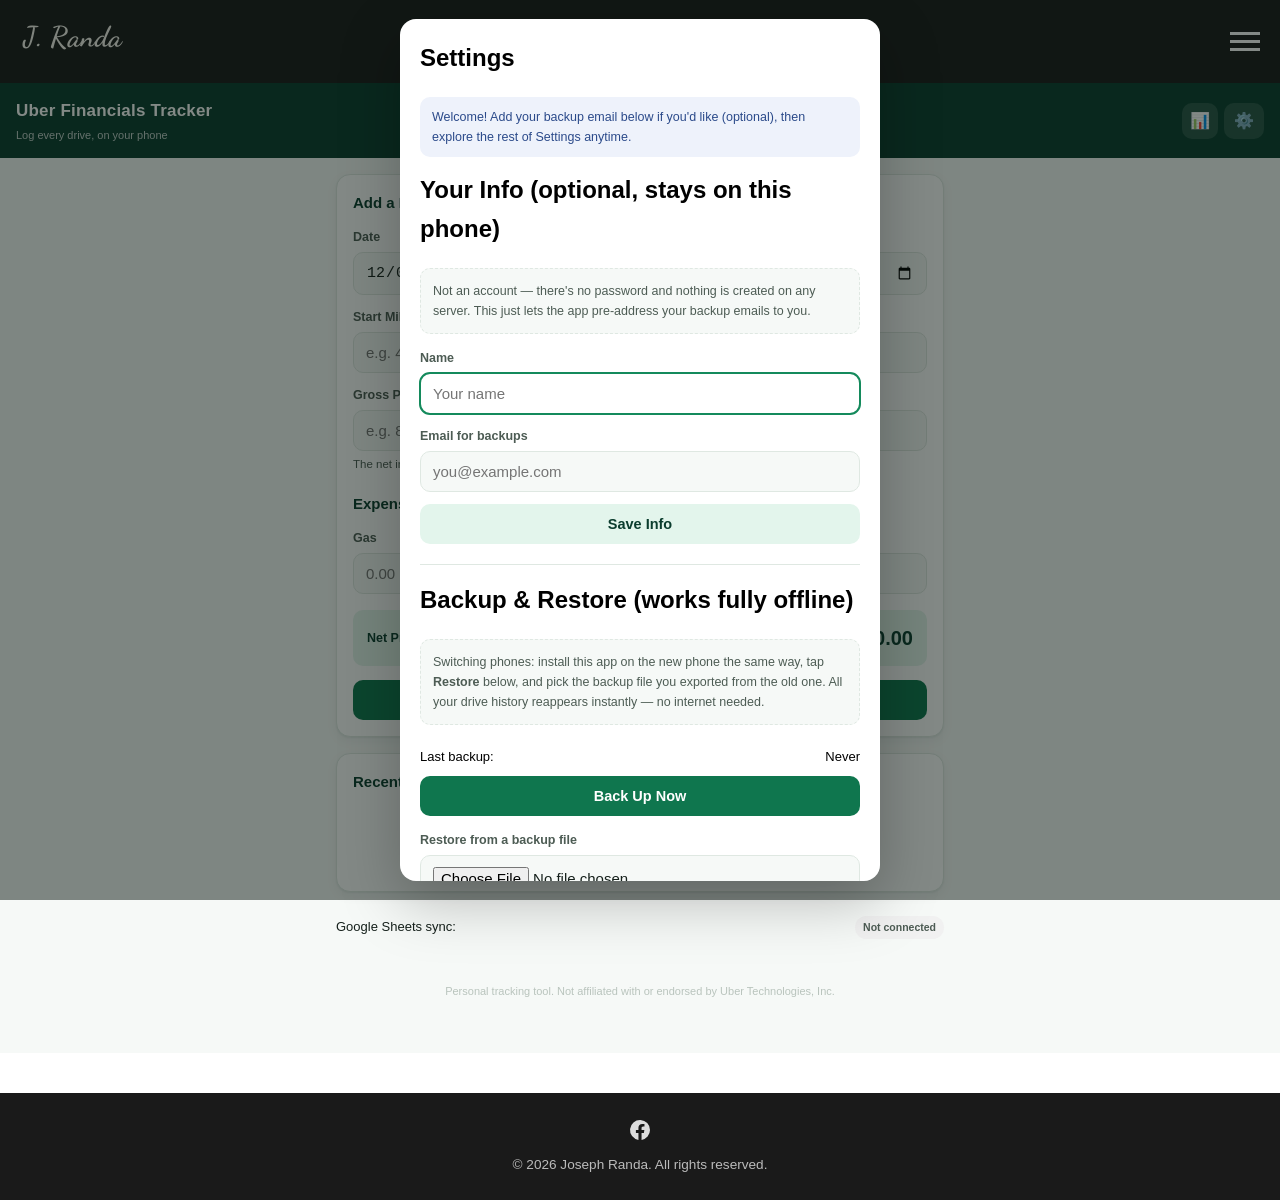
<file: uber.html>
<!DOCTYPE html>
<html lang="en">
<head>
    <meta charset="UTF-8">
    <meta name="viewport" content="width=device-width, initial-scale=1.0, viewport-fit=cover">
    <title>J. Randa - Uber</title>
    <link rel="stylesheet" href="style.css">
    <link rel="preconnect" href="https://fonts.googleapis.com">
    <link rel="preconnect" href="https://fonts.gstatic.com" crossorigin>
    <link href="https://fonts.googleapis.com/css2?family=Dancing+Script:wght@700&display=swap" rel="stylesheet">
    <meta name="theme-color" content="#0f764e">
    <meta name="apple-mobile-web-app-capable" content="yes">
    <meta name="apple-mobile-web-app-status-bar-style" content="black-translucent">
    <meta name="apple-mobile-web-app-title" content="Drive Tracker">
    <link rel="manifest" href="uber/manifest.json">
    <link rel="apple-touch-icon" href="uber/icons/apple-touch-icon.png">
    <link rel="icon" href="uber/icons/icon-192.png">
    <link rel="stylesheet" href="uber/css/style.css">
</head>
<body>
    <header>
    <h1 class="site-logo"><a href="index.html" aria-label="JoJo Randa - Home"><svg viewBox="0 0 190 56" width="150" height="44" role="img" aria-hidden="true" focusable="false"><text x="4" y="42" font-family="'Dancing Script', cursive" font-weight="700" font-size="40" fill="#f7f4ee">J. Randa</text></svg></a></h1>
    <div class="hamburger" id="hamburger" onclick="toggleMenu()">
        <div></div>
        <div></div>
        <div></div>
    </div>
    <nav id="nav-menu">
        <a href="index.html">Home</a>
        <a href="about.html">About</a>
        <a href="uber.html">Uber</a>
        <a href="services.html">Services</a>
        <a href="faqs.html">FAQs</a>
        <a href="terms.html">Terms</a>
        <a href="privacy.html">Privacy</a>
    </nav>
</header>

    <div class="uber-app">

    <header class="topbar">
      <div>
        <h1>Uber Financials Tracker</h1>
        <span class="subtitle">Log every drive, on your phone</span>
      </div>
      <div class="nav-actions">
        <a class="icon-btn" href="uber/reports.html" title="Reports" aria-label="Reports">&#128202;</a>
        <button class="icon-btn" id="openSettings" title="Settings" aria-label="Settings">&#9881;&#65039;</button>
      </div>
    </header>

    <main class="uber-container">
      <div id="statusBanner" class="status-banner"></div>

      <div id="backupReminder" class="reminder-banner" style="display:none;">
        <span id="backupReminderText">Back up your drive history.</span>
        <div class="reminder-actions">
          <button class="btn btn-sm" id="reminderBackupBtn">Back up now</button>
          <button class="dismiss" id="reminderDismissBtn" aria-label="Dismiss">&times;</button>
        </div>
      </div>

      <section class="card">
        <h2 id="formTitle">Add a Drive</h2>
        <form id="entryForm" novalidate>
          <input type="hidden" id="entryId">

          <div class="field" id="field-date">
            <label for="date">Date</label>
            <input type="date" id="date" required>
            <div class="error">Enter a date.</div>
          </div>

          <div class="row2">
            <div class="field" id="field-startMileage">
              <label for="startMileage">Start Mileage</label>
              <input type="number" id="startMileage" inputmode="decimal" step="0.1" min="0" placeholder="e.g. 40210" required>
              <div class="error">Enter start mileage.</div>
            </div>
            <div class="field" id="field-endMileage">
              <label for="endMileage">End Mileage</label>
              <input type="number" id="endMileage" inputmode="decimal" step="0.1" min="0" placeholder="e.g. 40255" required>
              <div class="error">End mileage must be greater than or equal to start.</div>
            </div>
          </div>

          <div class="field" id="field-grossProfit">
            <label for="grossProfit">Gross Profit (Uber payout + tip)</label>
            <input type="number" id="grossProfit" inputmode="decimal" step="0.01" min="0" placeholder="e.g. 85.40" required>
            <div class="hint">The net income Uber shows you after each drive, including any tip.</div>
            <div class="error">Enter your gross profit for this drive.</div>
          </div>

          <h2 style="margin-top:18px;">Expenses</h2>
          <div class="row4">
            <div class="field">
              <label for="expGas">Gas</label>
              <input type="number" id="expGas" inputmode="decimal" step="0.01" min="0" placeholder="0.00">
            </div>
            <div class="field">
              <label for="expSnacks">Snacks</label>
              <input type="number" id="expSnacks" inputmode="decimal" step="0.01" min="0" placeholder="0.00">
            </div>
            <div class="field">
              <label for="expMaintenance">Maintenance</label>
              <input type="number" id="expMaintenance" inputmode="decimal" step="0.01" min="0" placeholder="0.00">
            </div>
            <div class="field">
              <label for="expOther">Other</label>
              <input type="number" id="expOther" inputmode="decimal" step="0.01" min="0" placeholder="0.00">
            </div>
          </div>

          <div class="computed-box">
            <span class="label">Net Profit for this drive</span>
            <span class="value" id="netProfitPreview">$0.00</span>
          </div>

          <div class="btn-row">
            <button type="button" class="btn btn-ghost" id="cancelEdit" style="display:none;">Cancel</button>
            <button type="submit" class="btn btn-primary" id="submitBtn">Save Drive</button>
          </div>
        </form>
      </section>

      <section class="card">
        <h2>Recent Drives</h2>
        <div id="entryList" class="entry-list"></div>
        <div id="emptyState" class="empty-state" style="display:none;">No drives logged yet. Add your first one above.</div>
      </section>

      <div class="link-row">
        <span>Google Sheets sync:</span>
        <span id="syncPill" class="pill off">Not connected</span>
      </div>
    </main>

    <div class="disclaimer">Personal tracking tool. Not affiliated with or endorsed by Uber Technologies, Inc.</div>

    <dialog id="settingsDialog">
      <div class="dialog-inner">
        <h2>Settings</h2>
        <div id="settingsBanner" class="status-banner"></div>

        <h2>Your Info (optional, stays on this phone)</h2>
        <div class="help-box">
          Not an account &mdash; there's no password and nothing is created on any server. This
          just lets the app pre-address your backup emails to you.
        </div>
        <div class="field">
          <label for="profileName">Name</label>
          <input type="text" id="profileName" placeholder="Your name">
        </div>
        <div class="field">
          <label for="profileEmail">Email for backups</label>
          <input type="email" id="profileEmail" placeholder="you@example.com">
        </div>
        <div class="btn-row" style="margin-bottom:8px;">
          <button class="btn btn-secondary" id="saveProfile">Save Info</button>
        </div>

        <hr class="section-divider">

        <h2>Backup &amp; Restore (works fully offline)</h2>
        <div class="help-box">
          Switching phones: install this app on the new phone the same way, tap <b>Restore</b> below,
          and pick the backup file you exported from the old one. All your drive history reappears
          instantly &mdash; no internet needed.
        </div>
        <div class="link-row">
          <span>Last backup:</span>
          <span id="lastBackupTime">Never</span>
        </div>
        <div class="btn-row" style="margin-bottom:14px;">
          <button class="btn btn-primary" id="backupNowBtn">Back Up Now</button>
        </div>
        <div class="field">
          <label for="restoreFile">Restore from a backup file</label>
          <input type="file" id="restoreFile" accept="application/json,.json">
        </div>
        <div class="btn-row" style="margin-bottom:8px;">
          <button class="btn btn-secondary" id="restoreBtn">Restore</button>
        </div>

        <hr class="section-divider">

        <h2>Google Sheets Sync (optional, needs internet)</h2>
        <div class="help-box">
          Everything already works without this. Connecting Google additionally keeps a live copy
          in a Google Sheet in your own Drive.
          <ol>
            <li>Go to <code>console.cloud.google.com</code> &rarr; create a project (free).</li>
            <li>Enable the <code>Google Sheets API</code> for that project.</li>
            <li>Go to <b>APIs &amp; Services &rarr; Credentials &rarr; Create Credentials &rarr; OAuth client ID</b>, type <b>Web application</b>.</li>
            <li>Under <b>Authorized JavaScript origins</b>, add the exact URL this app is hosted at (must be <code>https://</code>, or <code>http://localhost</code> for testing &mdash; a <code>file://</code> path will not work).</li>
            <li>Copy the generated Client ID and paste it below.</li>
          </ol>
        </div>

        <div class="field">
          <label for="clientIdInput">Google OAuth Client ID</label>
          <input type="text" id="clientIdInput" placeholder="xxxxxxxxxx.apps.googleusercontent.com">
        </div>
        <div class="btn-row" style="margin-bottom:14px;">
          <button class="btn btn-secondary" id="saveClientId">Save Client ID</button>
        </div>

        <div class="btn-row" style="margin-bottom:10px;">
          <button class="btn btn-primary" id="connectGoogle">Connect Google Account</button>
        </div>
        <div class="btn-row" style="margin-bottom:14px;">
          <button class="btn btn-secondary" id="syncNow">Sync Now</button>
          <button class="btn btn-ghost" id="disconnectGoogle">Disconnect</button>
        </div>

        <div class="link-row" id="sheetLinkRow" style="display:none;">
          <span>Your sheet:</span>
          <a id="sheetLink" href="#" target="_blank" rel="noopener">Open in Google Sheets &rarr;</a>
        </div>
        <div class="link-row" id="lastSyncRow" style="display:none;">
          <span>Last synced:</span>
          <span id="lastSyncTime"></span>
        </div>

        <div class="btn-row" style="margin-top:18px;">
          <button class="btn btn-danger" id="closeSettings">Close</button>
        </div>
      </div>
    </dialog>

    </div>

    <footer>
        <nav class="footer-nav">
            <a href="terms.html">Terms</a>
            <a href="privacy.html">Privacy</a>
            <a href="faqs.html">FAQs</a>
        </nav>
        <div class="footer-social">
            <a href="https://www.facebook.com/joseph.randa357TAUSUG" target="_blank" rel="noopener noreferrer" aria-label="Facebook">
                <svg viewBox="0 0 24 24" width="24" height="24" fill="currentColor" aria-hidden="true" focusable="false"><path d="M22 12a10 10 0 1 0-11.56 9.88v-6.99H7.9V12h2.54V9.8c0-2.5 1.49-3.89 3.77-3.89 1.09 0 2.24.2 2.24.2v2.46h-1.26c-1.24 0-1.63.77-1.63 1.56V12h2.78l-.45 2.89h-2.33v6.99A10 10 0 0 0 22 12z"/></svg>
            </a>
        </div>
        <p>&copy; 2026 Joseph Randa. All rights reserved.</p>
    </footer>
</body>
    <script>
    function toggleMenu() {
        document.getElementById('hamburger').classList.toggle('open');
        document.getElementById('nav-menu').classList.toggle('open');
    }
</script>

    <script src="uber/js/db.js"></script>
    <script src="uber/js/profile.js"></script>
    <script src="uber/js/backup.js"></script>
    <script src="uber/js/sheets.js"></script>
    <script src="uber/js/app.js"></script>
</html>
</file>
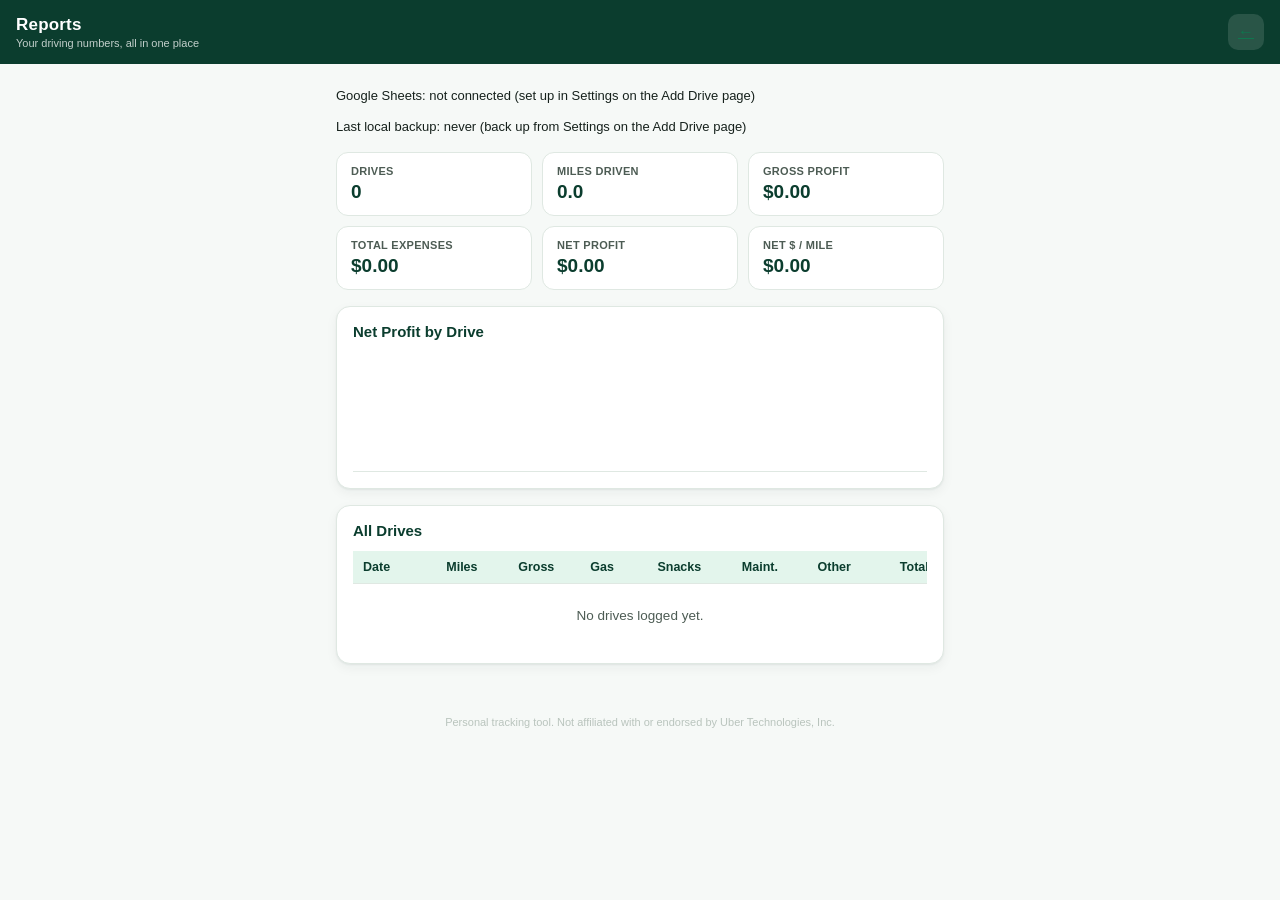
<file: uber/reports.html>
<!DOCTYPE html>
<html lang="en">
<head>
<meta charset="UTF-8">
<meta name="viewport" content="width=device-width, initial-scale=1, viewport-fit=cover">
<title>Reports - Uber Financials Tracker</title>
<meta name="theme-color" content="#0f764e">
<meta name="apple-mobile-web-app-capable" content="yes">
<link rel="manifest" href="./manifest.json">
<link rel="apple-touch-icon" href="./icons/apple-touch-icon.png">
<link rel="icon" href="./icons/icon-192.png">
<link rel="stylesheet" href="./css/style.css">
</head>
<body class="uber-app">

<header class="topbar">
  <div>
    <h1>Reports</h1>
    <span class="subtitle">Your driving numbers, all in one place</span>
  </div>
  <div class="nav-actions">
    <a class="icon-btn" href="../uber.html" title="Add a drive" aria-label="Add a drive">&#8592;</a>
  </div>
</header>

<main class="uber-container">
  <div id="statusBanner" class="status-banner"></div>

  <div class="link-row">
    <span id="sheetStatusText">Google Sheets: not connected</span>
    <a id="sheetLink" href="#" target="_blank" rel="noopener" style="display:none;">Open Sheet &rarr;</a>
  </div>
  <div class="link-row" style="margin-bottom:10px;">
    <span id="backupStatusText">Last local backup: never</span>
  </div>

  <section id="summarySection">
    <div class="summary-grid">
      <div class="stat-card"><div class="stat-label">Drives</div><div class="stat-value" id="statDrives">0</div></div>
      <div class="stat-card"><div class="stat-label">Miles Driven</div><div class="stat-value" id="statMiles">0</div></div>
      <div class="stat-card"><div class="stat-label">Gross Profit</div><div class="stat-value" id="statGross">$0.00</div></div>
      <div class="stat-card"><div class="stat-label">Total Expenses</div><div class="stat-value" id="statExpenses">$0.00</div></div>
      <div class="stat-card"><div class="stat-label">Net Profit</div><div class="stat-value" id="statNet">$0.00</div></div>
      <div class="stat-card"><div class="stat-label">Net $ / Mile</div><div class="stat-value" id="statPerMile">$0.00</div></div>
    </div>
  </section>

  <section class="card">
    <h2>Net Profit by Drive</h2>
    <div class="chart" id="chart"></div>
  </section>

  <section class="card">
    <h2>All Drives</h2>
    <div class="table-wrap">
      <table class="report-table">
        <thead>
          <tr>
            <th>Date</th><th>Miles</th><th>Gross</th><th>Gas</th><th>Snacks</th>
            <th>Maint.</th><th>Other</th><th>Total Exp.</th><th>Net Profit</th>
          </tr>
        </thead>
        <tbody id="reportBody"></tbody>
      </table>
    </div>
    <div id="emptyState" class="empty-state" style="display:none;">No drives logged yet.</div>
  </section>
</main>

<div class="disclaimer">Personal tracking tool. Not affiliated with or endorsed by Uber Technologies, Inc.</div>

<script src="./js/db.js"></script>
<script src="./js/backup.js"></script>
<script src="./js/sheets.js"></script>
<script src="./js/reports.js"></script>
</body>
</html>
</file>
<file: style.css>
/* General Responsive Reset */
* { 
    box-sizing: border-box; 
}
body { 
    font-family: Arial, sans-serif; 
    margin: 0; 
    padding: 0; 
    line-height: 1.6; 
}

/* Header & Hamburger Menu (Always Active) */
header { 
    background: #1a1a1a; 
    color: #fff; 
    padding: 1rem 20px; 
    display: flex; 
    justify-content: space-between; 
    align-items: center; 
    position: relative; 
}
h1 {
    margin: 0;
    font-size: 1.5rem;
}

.site-logo a {
    display: inline-flex;
    line-height: 0;
}
.site-logo svg {
    display: block;
    height: 40px;
    width: auto;
}

.hamburger { 
    cursor: pointer; 
    display: flex; 
    flex-direction: column; 
    gap: 5px; 
    z-index: 100; 
}
.hamburger div { 
    width: 30px; 
    height: 3px; 
    background-color: white; 
    transition: all 0.3s ease; 
}

/* Dropdown Navigation */
nav { 
    position: absolute; 
    top: 100%; 
    right: 0; 
    background: #2a2a2a; 
    width: 250px; 
    max-height: 0; 
    overflow: hidden; 
    transition: max-height 0.3s ease-out; 
    display: flex; 
    flex-direction: column; 
    z-index: 99; 
    box-shadow: -2px 5px 10px rgba(0,0,0,0.5);
}
nav.open { 
    max-height: 400px; 
}
nav a { 
    color: #fff; 
    padding: 15px 20px; 
    text-decoration: none; 
    font-weight: bold; 
    border-bottom: 1px solid #444; 
}
nav a:hover { 
    background: #444; 
}

/* Hamburger Animation into an 'X' */
.hamburger.open div:nth-child(1) { transform: rotate(45deg) translate(5px, 6px); }
.hamburger.open div:nth-child(2) { opacity: 0; }
.hamburger.open div:nth-child(3) { transform: rotate(-45deg) translate(5px, -6px); }

/* Main Content Formatting */
.container { 
    padding: 20px; 
    max-width: 800px; 
    margin: auto; 
    min-height: 60vh; 
}
footer { 
    background: #1a1a1a; 
    color: #fff; 
    text-align: center; 
    padding: 25px 15px; 
    margin-top: 40px; 
}

/* Footer menu + social icons */
.footer-nav {
    display: flex;
    justify-content: center;
    flex-wrap: wrap;
    gap: 8px 22px;
    margin-bottom: 14px;
}
.footer-nav a {
    color: #ddd;
    text-decoration: none;
    font-size: 0.95em;
}
.footer-nav a:hover,
.footer-nav a:focus {
    color: #fff;
    text-decoration: underline;
}
.footer-social {
    display: flex;
    justify-content: center;
    gap: 16px;
    margin-bottom: 12px;
}
.footer-social a {
    color: #ddd;
    display: inline-flex;
    transition: color 0.2s ease;
}
.footer-social a:hover,
.footer-social a:focus {
    color: #1877f2;
}
footer p {
    margin: 0;
    font-size: 0.85em;
    color: #bbb;
}

/* Responsive Form (Home Page) */
input, textarea { 
    width: 100%; 
    padding: 10px; 
    margin-top: 5px; 
    margin-bottom: 15px; 
    border: 1px solid #ccc; 
    border-radius: 4px;
}
button { 
    background: #333; 
    color: white; 
    border: none; 
    padding: 10px 20px; 
    cursor: pointer; 
    width: 100%; 
    font-size: 1rem;
}
button:hover { 
    background: #555; 
}

/* Profile Picture (About Page) */
.profile-pic {
    display: flex;
    flex-direction: column;
    align-items: center;
    margin: 15px 0 25px;
}
.profile-pic img {
    max-width: 220px;
    width: 100%;
    height: auto;
    border-radius: 50%;
    border: 3px solid #333;
}
.profile-pic figcaption {
    max-width: 480px;
    margin-top: 12px;
    font-size: 0.85em;
    font-style: italic;
    line-height: 1.5;
    text-align: center;
    color: #666;
}

/* 5 Fun Facts About Me (Home Page) */
.fun-facts {
    list-style: none;
    padding: 0;
    margin: 15px 0 25px;
    display: flex;
    flex-direction: column;
    gap: 10px;
}
.fun-facts li a {
    display: block;
    background: #f4f4f4;
    color: #1a1a1a;
    text-decoration: none;
    font-weight: bold;
    padding: 12px 16px;
    border-radius: 5px;
    border-left: 4px solid #333;
    transition: background 0.2s ease;
}
.fun-facts li a:hover {
    background: #e3f2fd;
    border-left-color: #1976d2;
}

/* Service List, Payment Info, and FAQs */
.service-list { 
    background: #f9f9f9; 
    padding: 20px; 
    border-radius: 5px; 
}
.payment-info { 
    background: #e3f2fd; 
    padding: 15px; 
    border-left: 4px solid #1976d2; 
    margin-top: 20px; 
}
.faq { 
    margin-bottom: 20px; 
}

/* Media Queries for Larger Screens */
@media(min-width: 600px) {
    button { 
        width: auto; 
    }
}

/* Floating Background Image */
.floating-bg {
    position: fixed;
    bottom: 0;
    right: 5%;         /* Keeps the image anchored to the bottom right */
    height: 85vh;      /* Scales the image height based on screen size */
    width: auto;
    z-index: -1;       /* Puts the image strictly behind all text and containers */
    opacity: 0.15;     /* Makes it transparent so you can read the text over it */
    pointer-events: none; /* Prevents the image from blocking clicks on links/forms */
}

/* Mobile Responsiveness for the Background */
@media(max-width: 600px) {
    .floating-bg {
        height: 60vh;  /* Shrinks the image on mobile */
        right: -10%;   /* Shifts it slightly off-screen to give text more room */
        opacity: 0.1;  /* Lowers opacity slightly more on small screens */
    }
}
</file>
<file: uber/css/style.css>
:root {
  --green-900: #0b3d2e;
  --green-700: #0f764e;
  --green-600: #148a5c;
  --green-100: #e3f5ec;
  --red-600: #c0392b;
  --red-100: #fdecea;
  --ink-900: #16211c;
  --ink-600: #4d5c54;
  --ink-300: #b9c4bd;
  --paper: #f6f9f7;
  --card: #ffffff;
  --border: #dfe8e2;
  --shadow: 0 1px 2px rgba(16, 40, 30, 0.06), 0 4px 12px rgba(16, 40, 30, 0.05);
  --radius: 14px;
  color-scheme: light;
}

* { box-sizing: border-box; }

/* Scoped to .uber-app (rather than html/body/a) so this stylesheet can be
   loaded alongside the main site's style.css without leaking into the
   shared header/nav/footer. */
.uber-app {
  margin: 0;
  padding-bottom: 48px;
  background: var(--paper);
  color: var(--ink-900);
  font-family: -apple-system, BlinkMacSystemFont, "Segoe UI", Roboto, Helvetica, Arial, sans-serif;
  -webkit-tap-highlight-color: transparent;
}

.uber-app a { color: var(--green-700); }

.uber-app input,
.uber-app select,
.uber-app textarea {
  margin: 0;
}

.topbar {
  position: sticky;
  top: 0;
  z-index: 10;
  display: flex;
  align-items: center;
  justify-content: space-between;
  gap: 12px;
  padding: 14px 16px;
  background: var(--green-900);
  color: white;
}

.topbar h1 {
  font-size: 17px;
  margin: 0;
  font-weight: 700;
  letter-spacing: 0.2px;
}

.topbar .subtitle {
  font-size: 11px;
  opacity: 0.75;
  font-weight: 400;
  display: block;
  margin-top: 2px;
}

.nav-actions {
  display: flex;
  gap: 6px;
}

.icon-btn {
  background: rgba(255,255,255,0.12);
  border: none;
  color: white;
  width: 36px;
  height: 36px;
  border-radius: 10px;
  font-size: 16px;
  display: flex;
  align-items: center;
  justify-content: center;
  cursor: pointer;
}
.icon-btn:hover { background: rgba(255,255,255,0.22); }

.uber-container {
  max-width: 640px;
  margin: 0 auto;
  padding: 16px;
}

.card {
  background: var(--card);
  border: 1px solid var(--border);
  border-radius: var(--radius);
  box-shadow: var(--shadow);
  padding: 16px;
  margin-bottom: 16px;
}

.card h2 {
  font-size: 15px;
  margin: 0 0 12px;
  color: var(--green-900);
}

.field {
  margin-bottom: 12px;
}

.field label {
  display: block;
  font-size: 12.5px;
  font-weight: 600;
  color: var(--ink-600);
  margin-bottom: 5px;
}

.field input, .field select {
  width: 100%;
  padding: 11px 12px;
  border: 1px solid var(--border);
  border-radius: 10px;
  font-size: 15px;
  background: var(--paper);
  color: var(--ink-900);
}

.field input:focus, .field select:focus {
  outline: 2px solid var(--green-600);
  outline-offset: -1px;
  background: white;
}

.field .hint {
  font-size: 11.5px;
  color: var(--ink-600);
  margin-top: 4px;
}

.field .error {
  font-size: 11.5px;
  color: var(--red-600);
  margin-top: 4px;
  display: none;
}

.field.invalid input { border-color: var(--red-600); }
.field.invalid .error { display: block; }

.row2 {
  display: grid;
  grid-template-columns: 1fr 1fr;
  gap: 12px;
}

.row4 {
  display: grid;
  grid-template-columns: 1fr 1fr;
  gap: 12px;
}
@media (min-width: 480px) {
  .row4 { grid-template-columns: repeat(4, 1fr); }
}

.computed-box {
  display: flex;
  justify-content: space-between;
  align-items: center;
  background: var(--green-100);
  border-radius: 10px;
  padding: 12px 14px;
  margin: 4px 0 14px;
}
.computed-box .label {
  font-size: 12.5px;
  font-weight: 600;
  color: var(--green-900);
}
.computed-box .value {
  font-size: 20px;
  font-weight: 800;
  color: var(--green-900);
}
.computed-box .value.negative { color: var(--red-600); }

.btn {
  display: inline-flex;
  align-items: center;
  justify-content: center;
  gap: 6px;
  border: none;
  border-radius: 10px;
  padding: 12px 16px;
  font-size: 14.5px;
  font-weight: 700;
  cursor: pointer;
  width: 100%;
}
.btn-primary { background: var(--green-700); color: white; }
.btn-primary:hover { background: var(--green-600); }
.btn-secondary { background: var(--green-100); color: var(--green-900); }
.btn-secondary:hover { background: #d3ecdf; }
.btn-ghost { background: transparent; color: var(--ink-600); border: 1px solid var(--border); }
.btn-danger { background: var(--red-100); color: var(--red-600); }
.btn-row { display: flex; gap: 10px; }
.btn-row .btn { flex: 1; }
.btn-sm { padding: 8px 10px; font-size: 13px; width: auto; }

.entry-list { display: flex; flex-direction: column; gap: 10px; }

.entry-item {
  border: 1px solid var(--border);
  border-radius: 12px;
  padding: 12px 14px;
  display: flex;
  align-items: center;
  justify-content: space-between;
  gap: 10px;
}

.entry-main { min-width: 0; }
.entry-date { font-weight: 700; font-size: 14px; }
.entry-meta { font-size: 12px; color: var(--ink-600); margin-top: 2px; }
.entry-net { font-size: 15px; font-weight: 800; white-space: nowrap; }
.entry-net.negative { color: var(--red-600); }
.entry-net.positive { color: var(--green-700); }

.entry-actions { display: flex; gap: 6px; flex-shrink: 0; }
.entry-actions button {
  border: none;
  background: var(--paper);
  border-radius: 8px;
  width: 32px;
  height: 32px;
  cursor: pointer;
  font-size: 14px;
}

.empty-state {
  text-align: center;
  color: var(--ink-600);
  font-size: 13.5px;
  padding: 24px 8px;
}

.status-banner {
  font-size: 12.5px;
  padding: 10px 12px;
  border-radius: 10px;
  margin-bottom: 14px;
  display: none;
}
.status-banner.show { display: block; }
.status-banner.ok { background: var(--green-100); color: var(--green-900); }
.status-banner.err { background: var(--red-100); color: var(--red-600); }
.status-banner.info { background: #eef2fb; color: #2b4a8a; }

dialog {
  border: none;
  border-radius: 16px;
  padding: 0;
  width: min(92vw, 480px);
  box-shadow: 0 20px 60px rgba(0,0,0,0.25);
}
dialog::backdrop { background: rgba(9, 20, 15, 0.5); }
.dialog-inner { padding: 20px; }
.dialog-inner h2 { margin-top: 0; }

.help-box {
  background: var(--paper);
  border: 1px dashed var(--border);
  border-radius: 10px;
  padding: 12px;
  font-size: 12.5px;
  color: var(--ink-600);
  margin-bottom: 14px;
}
.help-box ol { margin: 6px 0 0; padding-left: 18px; }
.help-box li { margin-bottom: 4px; }
.help-box code {
  background: #eaf1ed;
  padding: 1px 5px;
  border-radius: 5px;
  font-size: 11.5px;
}

.summary-grid {
  display: grid;
  grid-template-columns: repeat(2, 1fr);
  gap: 10px;
  margin-bottom: 16px;
}
@media (min-width: 480px) {
  .summary-grid { grid-template-columns: repeat(3, 1fr); }
}
.stat-card {
  background: var(--card);
  border: 1px solid var(--border);
  border-radius: 12px;
  padding: 12px 14px;
}
.stat-card .stat-label { font-size: 11px; color: var(--ink-600); font-weight: 600; text-transform: uppercase; letter-spacing: 0.3px; }
.stat-card .stat-value { font-size: 19px; font-weight: 800; color: var(--green-900); margin-top: 4px; }
.stat-card .stat-value.negative { color: var(--red-600); }

.table-wrap { overflow-x: auto; }
table.report-table {
  width: 100%;
  border-collapse: collapse;
  font-size: 12.5px;
  min-width: 720px;
}
table.report-table th, table.report-table td {
  padding: 9px 10px;
  border-bottom: 1px solid var(--border);
  text-align: right;
  white-space: nowrap;
}
table.report-table th:first-child, table.report-table td:first-child { text-align: left; }
table.report-table thead th {
  background: var(--green-100);
  color: var(--green-900);
  position: sticky;
  top: 0;
}
table.report-table tbody tr:hover { background: var(--paper); }
td.negative { color: var(--red-600); font-weight: 700; }
td.positive { color: var(--green-700); font-weight: 700; }

.chart {
  display: flex;
  align-items: flex-end;
  gap: 4px;
  height: 120px;
  padding: 8px 4px 0;
  border-bottom: 1px solid var(--border);
  overflow-x: auto;
}
.chart-bar {
  flex: 0 0 auto;
  width: 10px;
  min-height: 2px;
  border-radius: 3px 3px 0 0;
  background: var(--green-600);
}
.chart-bar.negative { background: var(--red-600); }

.disclaimer {
  text-align: center;
  font-size: 11px;
  color: var(--ink-300);
  padding: 20px 16px 4px;
}

.link-row {
  display: flex;
  align-items: center;
  justify-content: space-between;
  gap: 10px;
  font-size: 13px;
  padding: 8px 0;
}

.pill {
  display: inline-block;
  font-size: 10.5px;
  font-weight: 700;
  padding: 3px 8px;
  border-radius: 999px;
  background: var(--green-100);
  color: var(--green-900);
}
.pill.off { background: #f1f1f1; color: var(--ink-600); }

.section-divider {
  border: none;
  border-top: 1px solid var(--border);
  margin: 20px 0 16px;
}

.reminder-banner {
  display: flex;
  align-items: center;
  justify-content: space-between;
  gap: 10px;
  background: #fff7e6;
  color: #7a5b00;
  border: 1px solid #f0dfa8;
  border-radius: 10px;
  padding: 10px 12px;
  margin-bottom: 14px;
  font-size: 12.5px;
}
.reminder-banner .reminder-actions { display: flex; align-items: center; gap: 6px; flex-shrink: 0; }
.reminder-banner button.btn-sm { background: #7a5b00; color: white; border: none; }
.reminder-banner .dismiss {
  background: transparent;
  border: none;
  color: #7a5b00;
  font-size: 16px;
  cursor: pointer;
  padding: 0 4px;
  line-height: 1;
}
</file>
